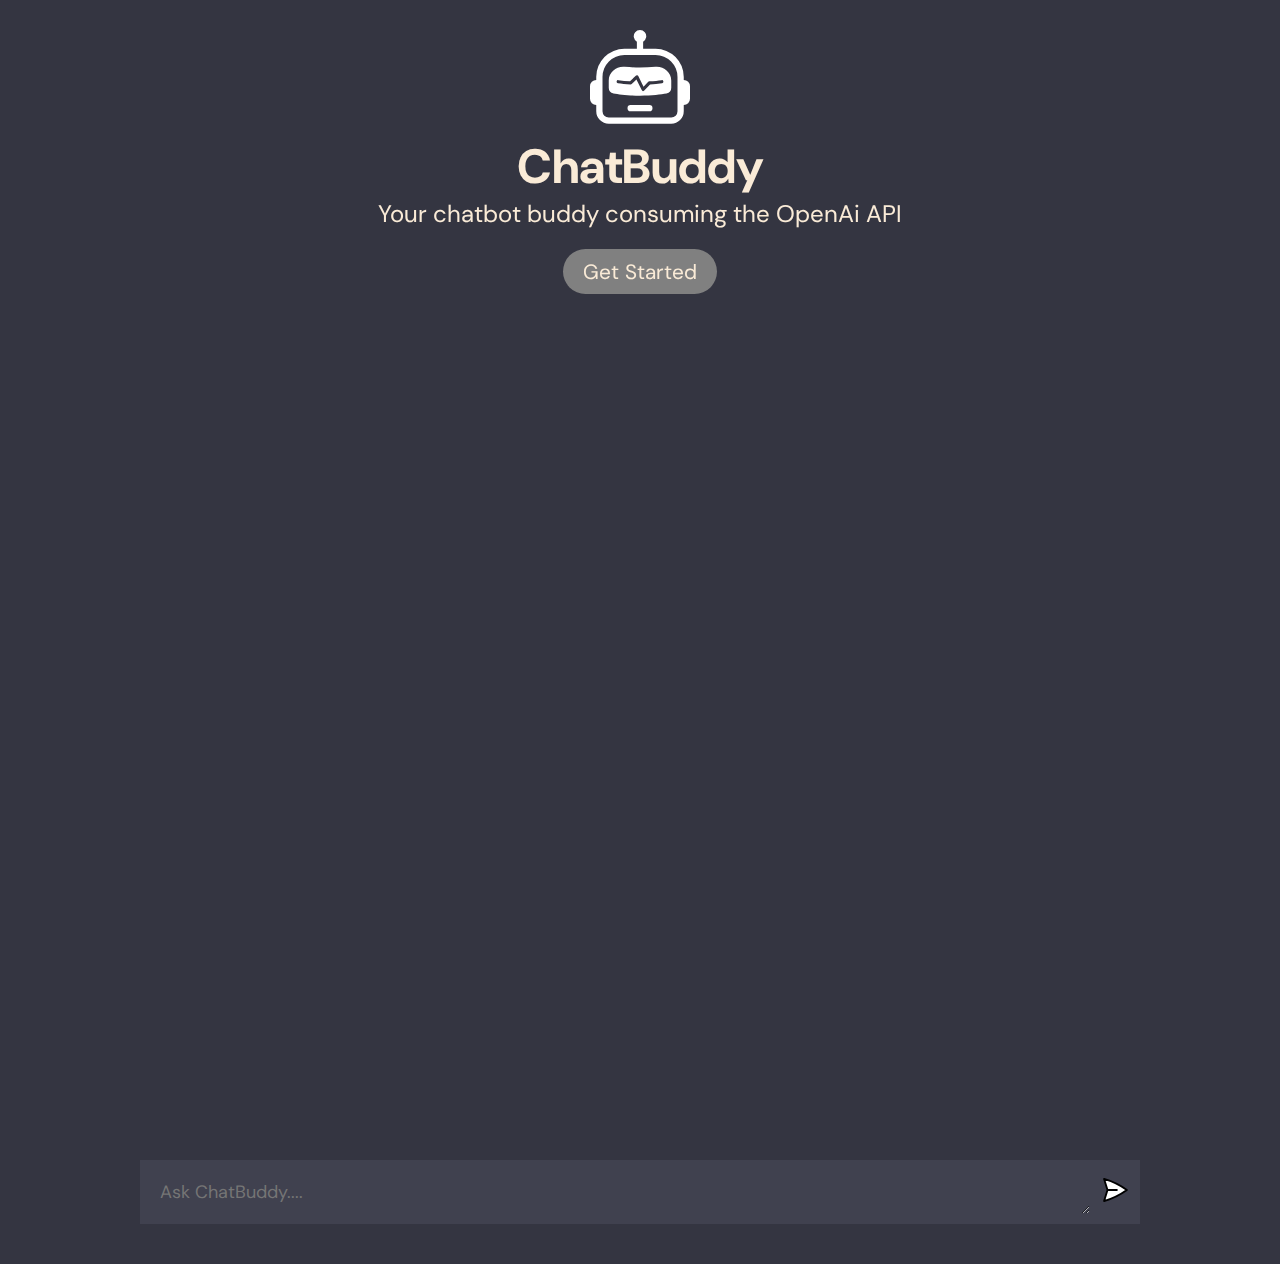
<file: client/index.html>
<!DOCTYPE html>
<html lang="en">
  <head>
    <meta charset="UTF-8" />
    <meta http-equiv="X-UA-Compatible" content="IE=edge" />
    <link rel="icon" type="image/svg+xml" href="./assets/bot.svg" />
    <meta name="viewport" content="width=device-width, initial-scale=1.0" />
    <link rel="preconnect" href="https://fonts.googleapis.com" />
    <link rel="preconnect" href="https://fonts.gstatic.com" crossorigin />
    <link href="https://unpkg.com/aos@2.3.1/dist/aos.css" rel="stylesheet" />
    <link
      href="https://fonts.googleapis.com/css2?family=DM+Sans:wght@400;700;900&display=swap"
      rel="stylesheet"
    />
    <link rel="stylesheet" href="style.css" />

    <title>ChatBuddy</title>
    <style>
      main {
        display: flex;
        align-items: center;
        justify-content: center;
        /* height: 100vh; */
        width: 100%;
        margin: 30px auto;

        color: antiquewhite;
      }
      @media screen and (max-width: 480px) {
        main {
          height: auto;
        }
      }
      main div {
        text-align: center;
      }
      main h2 {
        font-weight: 700;
        font-size: 3rem;
      }
      main p {
        font-size: 1.5rem;
      }
      main button {
        margin-top: 20px;
        border-radius: 25px;
        padding: 9px 20px;
        border: none;
        outline: none;

        background-color: gray;
        color: antiquewhite;
        font-size: 1.3rem;
        cursor: pointer;
      }
      main button:hover {
        color: black;
      }
      main img {
        height: 100px;
      }
    </style>
  </head>
  <body>
    <main>
      <div data-aos="zoom-in">
        <img src="./assets/bot.svg" alt="bot" />
        <h2>ChatBuddy</h2>
        <p>Your chatbot buddy consuming the OpenAi API</p>
        <a href="#app"><button>Get Started</button></a>
      </div>
    </main>

    <!-- form -->
    <div id="app">
      <div id="chat_container"></div>
      <form>
        <textarea
          name="prompt"
          rows="1"
          cols="1"
          placeholder="Ask ChatBuddy...."
        ></textarea>
        <button type="submit">
          <img src="assets/send.svg" alt="send btn" />
        </button>
      </form>
    </div>
    <script type="module" src="script.js"></script>
    <!-- end -->
    <script src="https://unpkg.com/aos@2.3.1/dist/aos.js"></script>
    <script>
      AOS.init()
    </script>
  </body>
</html>
</file>
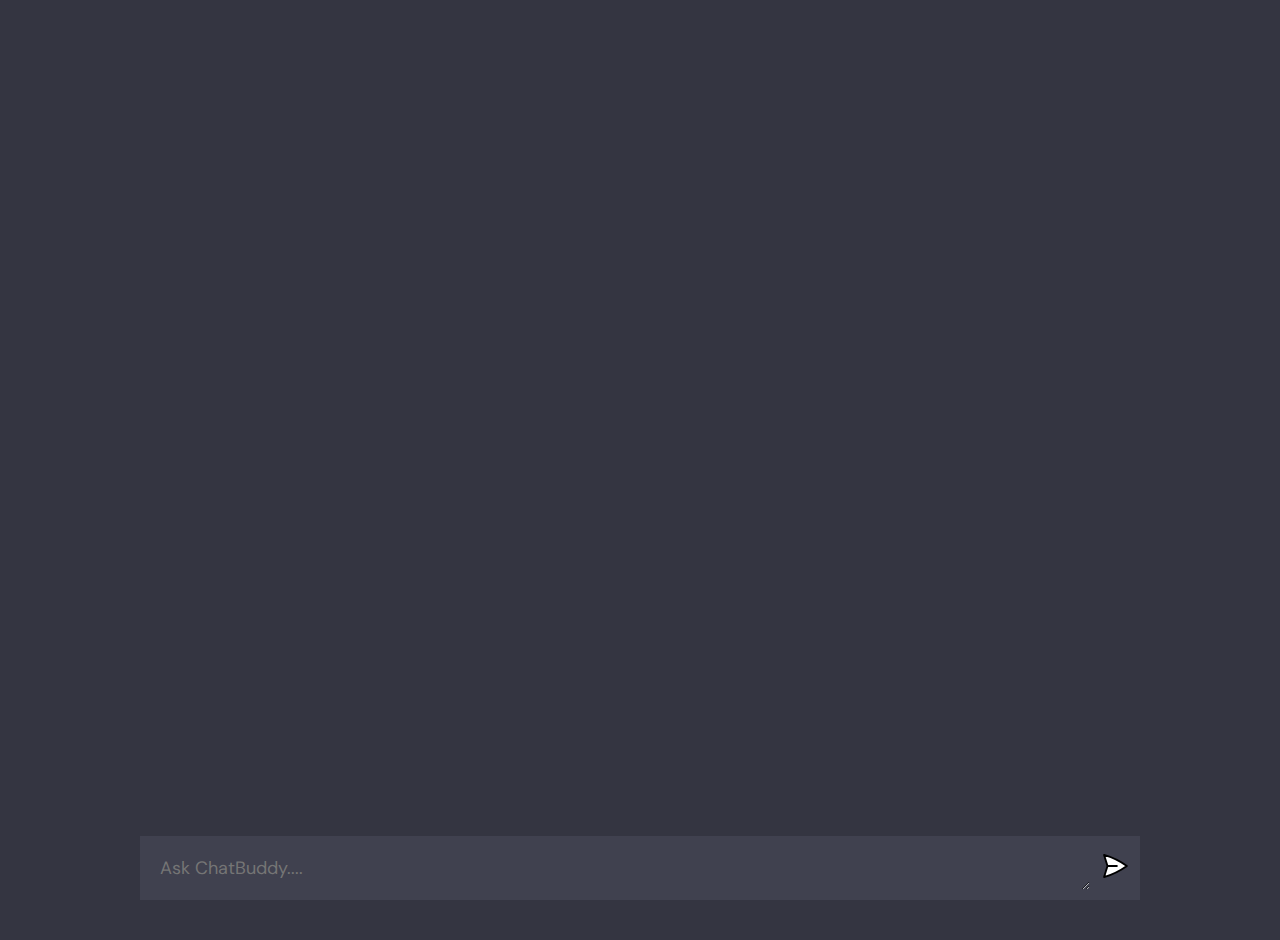
<file: client/landing.html>
<!DOCTYPE html>
<html lang="en">
  <head>
    <meta charset="UTF-8" />
    <link rel="icon" type="image/svg+xml" href="./assets/bot.svg" />
    <meta name="viewport" content="width=device-width, initial-scale=1.0" />

    <title>ChatBuddy</title>
    <link rel="stylesheet" href="style.css" />
  </head>
  <body>
    <div id="app">
      <div id="chat_container"></div>
      <form>
        <textarea
          name="prompt"
          rows="1"
          cols="1"
          placeholder="Ask ChatBuddy...."
        ></textarea>
        <button type="submit">
          <img src="assets/send.svg" alt="send btn" />
        </button>
      </form>
    </div>
    <script type="module" src="script.js"></script>
    <script src="https://unpkg.com/aos@2.3.1/dist/aos.js"></script>
    <script>
      AOS.init()
    </script>
  </body>
</html>
</file>
<file: client/style.css>
@import url('https://fonts.googleapis.com/css2?family=DM+Sans:wght@400;700;900&display=swap');

* {
  margin: 0;
  padding: 0;
  box-sizing: border-box;
  font-family: 'DM Sans', sans-serif;
}

body {
  background: #343541;
  scroll-behavior: smooth;
  /* overflow: hidden; */
}

#app {
  width: 100%;
  height: 100vh;
  background: #343541;

  display: flex;
  flex-direction: column;
  align-items: center;
  justify-content: space-between;

  margin-bottom: 40px;

  z-index: -10;
}

#chat_container {
  flex: 1;
  width: 100%;
  height: 100%;
  overflow-y: scroll;

  display: flex;
  flex-direction: column;
  gap: 10px;

  -ms-overflow-style: none;
  scrollbar-width: none;

  padding-bottom: 20px;
  scroll-behavior: smooth;
}

/* hides scrollbar */
#chat_container::-webkit-scrollbar {
  display: none;
}

.wrapper {
  width: 100%;
  padding: 15px;
}

.ai {
  background: #40414f;
}

.chat {
  width: 100%;
  max-width: 1000px;
  margin: 0 auto;

  display: flex;
  flex-direction: row;
  align-items: flex-start;
  gap: 10px;
}

.profile {
  width: 36px;
  height: 36px;
  border-radius: 5px;

  background: #5436da;

  display: flex;
  justify-content: center;
  align-items: center;
}

.ai .profile {
  background: #10a37f;
}

.profile img {
  width: 60%;
  height: 60%;
  object-fit: contain;
}

.message {
  flex: 1;

  color: #dcdcdc;
  font-size: 20px;

  max-width: 100%;
  /* overflow-x: scroll; */

  /*
   * white space refers to any spaces, tabs, or newline characters that are used to format the CSS code
   * specifies how white space within an element should be handled. It is similar to the "pre" value, which tells the browser to treat all white space as significant and to preserve it exactly as it appears in the source code.
   * The pre-wrap value allows the browser to wrap long lines of text onto multiple lines if necessary.
   * The default value for the white-space property in CSS is "normal". This tells the browser to collapse multiple white space characters into a single space, and to wrap text onto multiple lines as needed to fit within its container.
  */
  white-space: pre-wrap;

  -ms-overflow-style: none;
  scrollbar-width: none;
}

/* hides scrollbar */
.message::-webkit-scrollbar {
  display: none;
}

form {
  width: 100%;
  max-width: 1000px;
  margin: 0 auto;
  padding: 10px;
  background: #40414f;

  display: flex;
  flex-direction: row;
  gap: 10px;
}

textarea {
  width: 100%;

  color: #fff;
  font-size: 18px;

  padding: 10px;
  background: transparent;
  border-radius: 10px;
  border: none;
  outline: none;
}

button {
  outline: 0;
  border: 0;
  cursor: pointer;
  background: transparent;
}

form img {
  width: 30px;
  height: 30px;
}

/* offline */
.offline {
  height: 100vh;
  display: flex;
  align-items: center;
  justify-content: center;
  color: antiquewhite;

  text-align: center;
}
.offline img {
  height: 100px;
}
</file>
